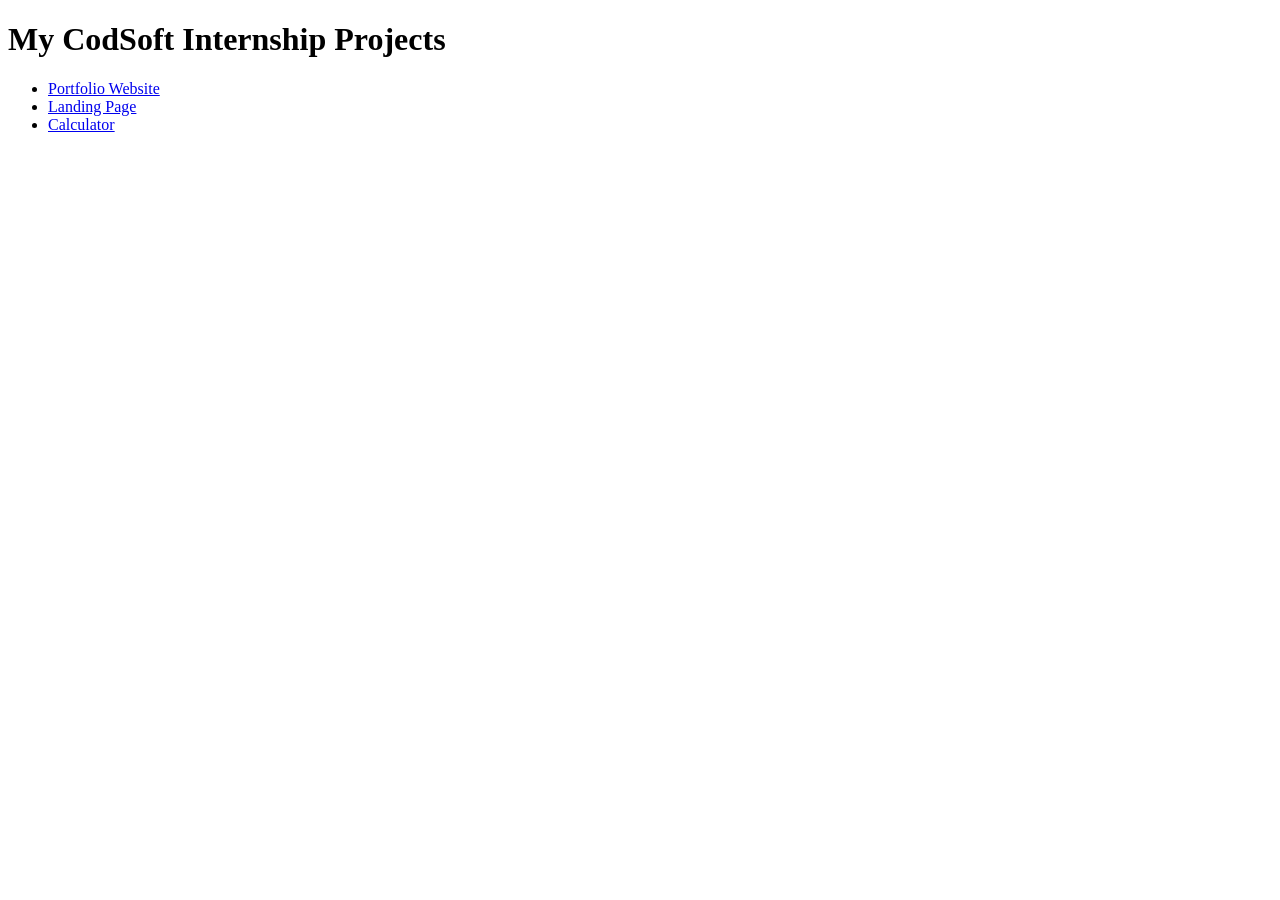
<file: index.html>
<!DOCTYPE html>
<html>
<head>
    <title>CodSoft Internship Projects</title>
</head>
<body>
    <h1>My CodSoft Internship Projects</h1>

    <ul>
        <li><a href="portfolio/index.html">Portfolio Website</a></li>
        <li><a href="portfolio/landing page/index.html">Landing Page</a></li>
        <li><a href="portfolio/landing page/calculator/index.html">Calculator</a></li>
    </ul>

</body>
</html>
</file>
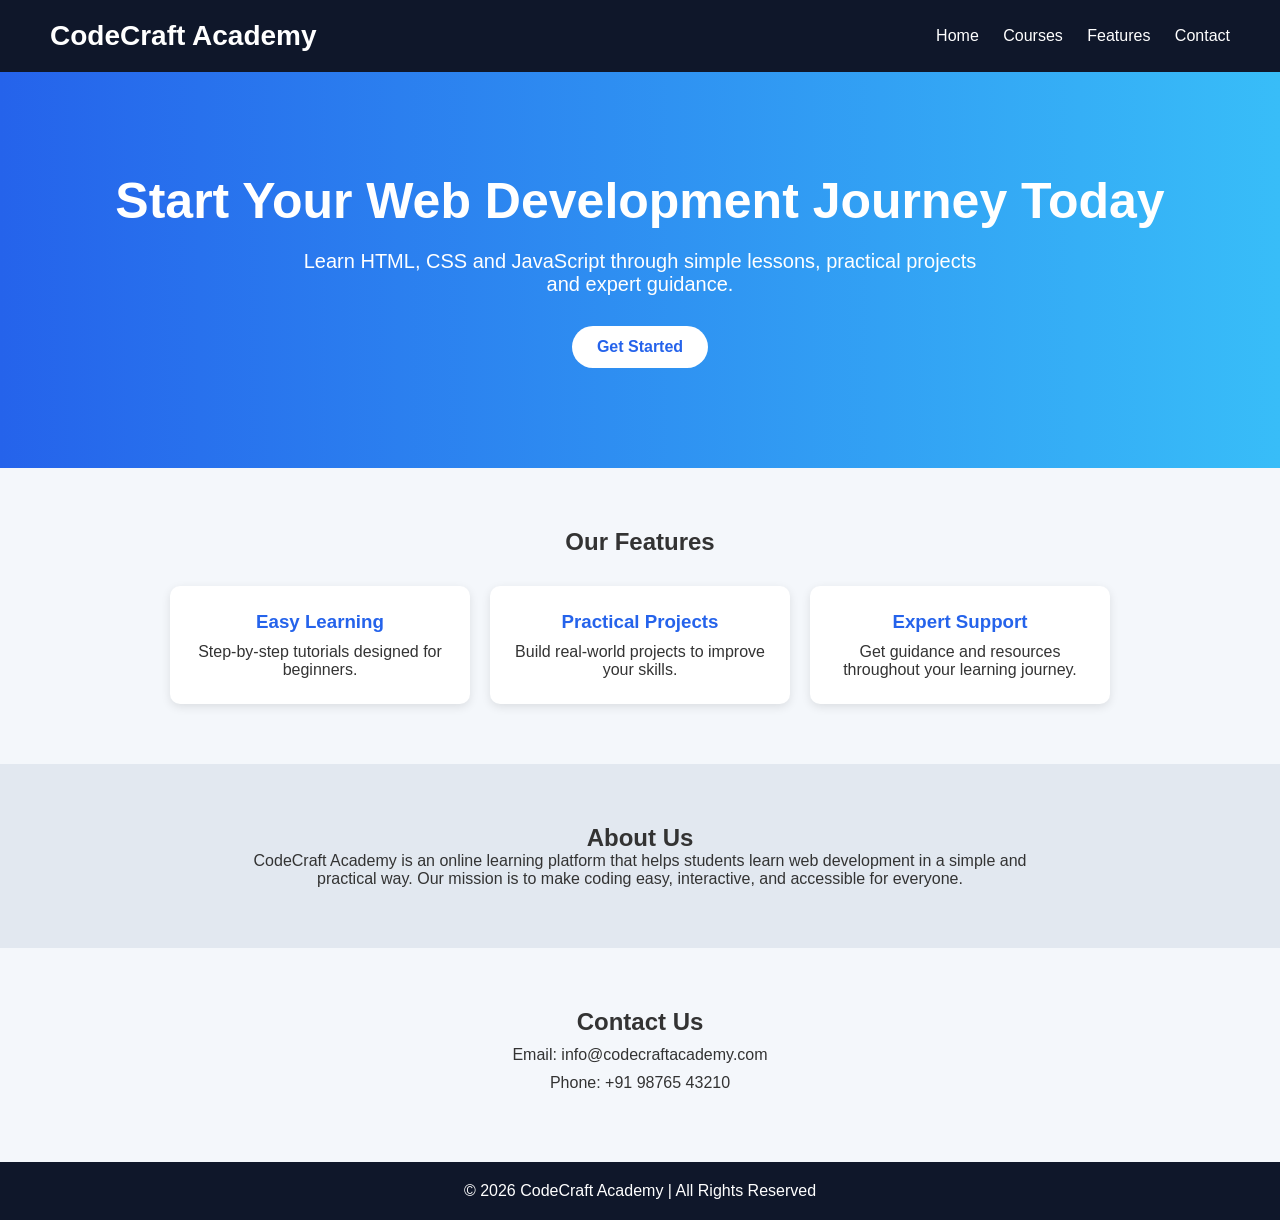
<file: portfolio/landing page/index.html>
<!DOCTYPE html>
<html lang="en">
<head>
    <meta charset="UTF-8">
    <meta name="viewport" content="width=device-width, initial-scale=1.0">
    <title>CodeCraft Academy</title>

    <link rel="stylesheet" href="style.css">
</head>

<body>

<header>
    <div class="logo">CodeCraft Academy</div>

    <nav>
        <a href="#">Home</a>
        <a href="#">Courses</a>
        <a href="#">Features</a>
        <a href="#">Contact</a>
    </nav>
</header>

<section class="hero">
    <h1>Start Your Web Development Journey Today</h1>

    <p>
        Learn HTML, CSS and JavaScript through simple lessons,
        practical projects and expert guidance.
    </p>

    <a href="#" class="btn">Get Started</a>
</section>

<section class="features">
    <h2>Our Features</h2>

    <div class="cards">

        <div class="card">
            <h3>Easy Learning</h3>
            <p>
                Step-by-step tutorials designed for beginners.
            </p>
        </div>

        <div class="card">
            <h3>Practical Projects</h3>
            <p>
                Build real-world projects to improve your skills.
            </p>
        </div>

        <div class="card">
            <h3>Expert Support</h3>
            <p>
                Get guidance and resources throughout your learning journey.
            </p>
        </div>

    </div>
</section>

<section class="about">
    <h2>About Us</h2>

    <p>
        CodeCraft Academy is an online learning platform that helps
        students learn web development in a simple and practical way.
        Our mission is to make coding easy, interactive, and accessible
        for everyone.
    </p>
</section>

<section class="contact">
    <h2>Contact Us</h2>

    <p>Email: info@codecraftacademy.com</p>
    <p>Phone: +91 98765 43210</p>
</section>

<footer>
    <p>© 2026 CodeCraft Academy | All Rights Reserved</p>
</footer>

</body>
</html>
</file>
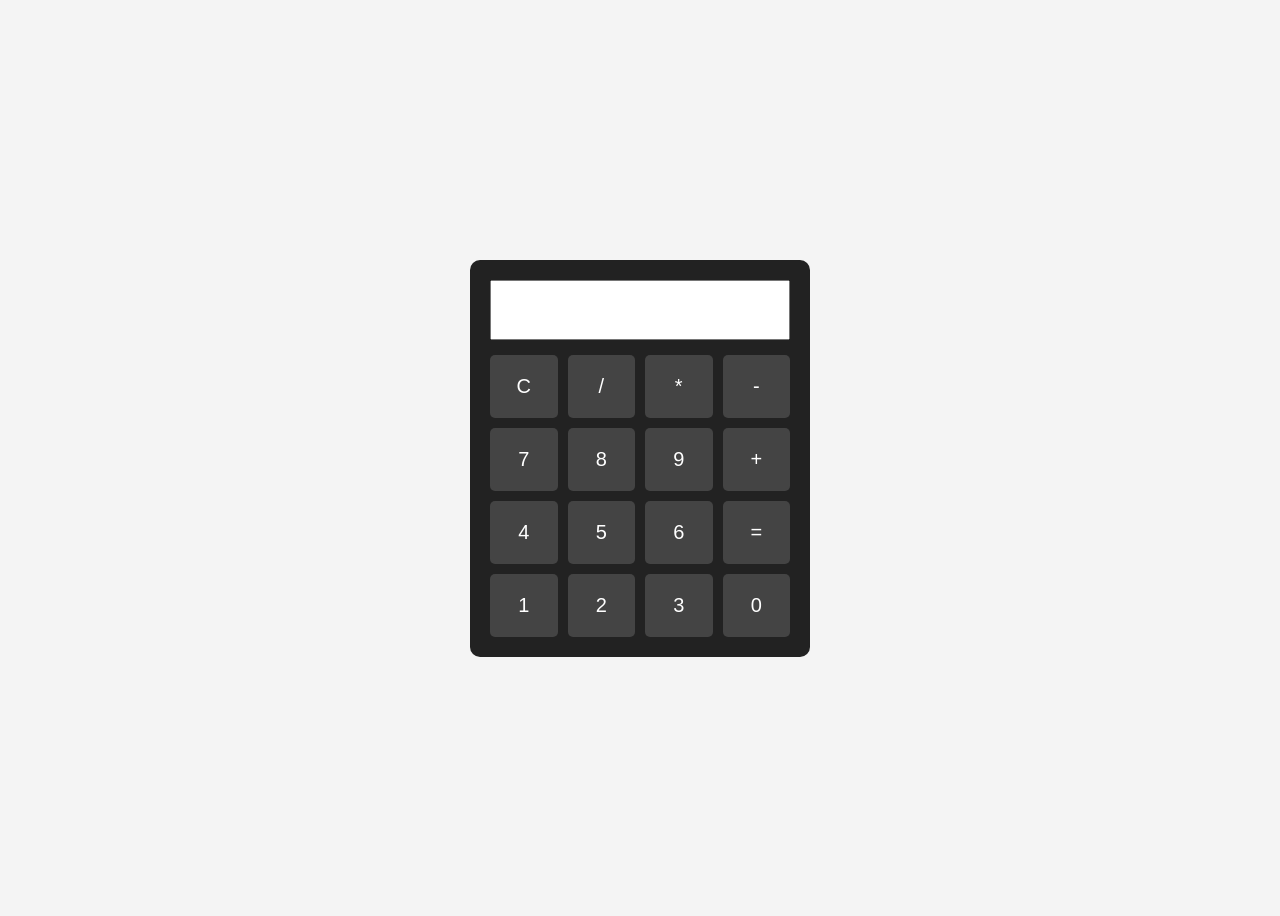
<file: portfolio/landing page/calculator/index.html>
<!DOCTYPE html>
<html lang="en">
<head>
    <meta charset="UTF-8">
    <meta name="viewport" content="width=device-width, initial-scale=1.0">
    <title>Basic Calculator</title>

    <link rel="stylesheet" href="style.css">
</head>
<body>

    <div class="calculator">
        <input type="text" id="display" readonly>

        <div class="buttons">
            <button>C</button>
            <button>/</button>
            <button>*</button>
            <button>-</button>

            <button>7</button>
            <button>8</button>
            <button>9</button>
            <button>+</button>

            <button>4</button>
            <button>5</button>
            <button>6</button>
            <button>=</button>

            <button>1</button>
            <button>2</button>
            <button>3</button>
            <button>0</button>
        </div>
    </div>

    <script src="script.js"></script>

</body>
</html>
</file>
<file: portfolio/landing page/style.css>
*{
    margin:0;
    padding:0;
    box-sizing:border-box;
    font-family:Arial, sans-serif;
}

body{
    background:#f4f7fb;
    color:#333;
}

/* Header */
header{
    background:#0f172a;
    color:white;
    padding:20px 50px;
    display:flex;
    justify-content:space-between;
    align-items:center;
}

.logo{
    font-size:28px;
    font-weight:bold;
}

nav a{
    color:white;
    text-decoration:none;
    margin-left:20px;
}

nav a:hover{
    color:#38bdf8;
}

/* Hero Section */
.hero{
    background:linear-gradient(to right,#2563eb,#38bdf8);
    color:white;
    text-align:center;
    padding:100px 20px;
}

.hero h1{
    font-size:50px;
    margin-bottom:20px;
}

.hero p{
    font-size:20px;
    max-width:700px;
    margin:auto;
}

.btn{
    display:inline-block;
    margin-top:30px;
    padding:12px 25px;
    background:white;
    color:#2563eb;
    text-decoration:none;
    border-radius:30px;
    font-weight:bold;
}

.btn:hover{
    background:#0f172a;
    color:white;
}

/* Features */
.features{
    padding:60px 40px;
    text-align:center;
}

.features h2{
    margin-bottom:30px;
}

.cards{
    display:flex;
    justify-content:center;
    gap:20px;
    flex-wrap:wrap;
}

.card{
    background:white;
    width:300px;
    padding:25px;
    border-radius:10px;
    box-shadow:0 3px 10px rgba(0,0,0,0.1);
}

.card h3{
    color:#2563eb;
    margin-bottom:10px;
}

/* About */
.about{
    background:#e2e8f0;
    padding:60px 40px;
    text-align:center;
}

.about p{
    max-width:800px;
    margin:auto;
}

/* Contact */
.contact{
    text-align:center;
    padding:60px 20px;
}

.contact p{
    margin:10px 0;
}

/* Footer */
footer{
    background:#0f172a;
    color:white;
    text-align:center;
    padding:20px;
}

/* Responsive */
@media(max-width:768px){
    header{
        flex-direction:column;
    }

    nav{
        margin-top:10px;
    }

    .hero h1{
        font-size:35px;
    }
}
</file>
<file: portfolio/landing page/calculator/style.css>
body {
    display: flex;
    justify-content: center;
    align-items: center;
    height: 100vh;
    background-color: #f4f4f4;
    font-family: Arial, sans-serif;
}

.calculator {
    width: 300px;
    background: #222;
    padding: 20px;
    border-radius: 10px;
}

#display {
    width: 100%;
    height: 60px;
    font-size: 24px;
    text-align: right;
    margin-bottom: 15px;
    padding-right: 10px;
    box-sizing: border-box;
}

.buttons {
    display: grid;
    grid-template-columns: repeat(4, 1fr);
    gap: 10px;
}

button {
    padding: 20px;
    font-size: 20px;
    border: none;
    border-radius: 5px;
    cursor: pointer;
    background: #444;
    color: white;
}

button:hover {
    background: #666;
}
</file>
